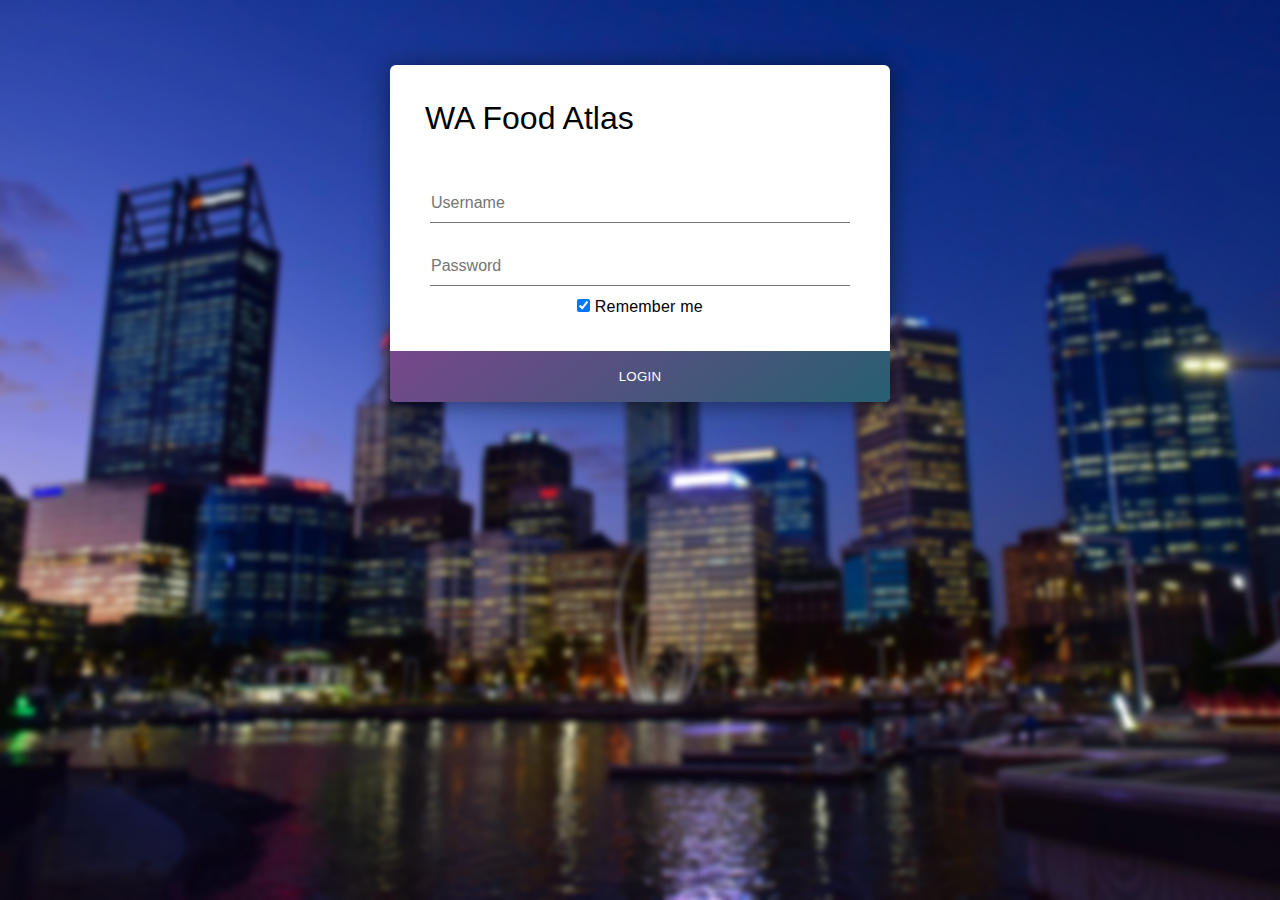
<file: login_and_upload_CSV/index.html>
<!DOCTYPE html>
<html lang="en" >
<head>
  <meta charset="UTF-8">
  <title>Simple Login Form Example</title>
  <link rel="stylesheet" href="./style.css">
</head>
<body>

<form class = "login-form" action="./index2.html">
  <h1>WA Food Atlas</h1>
  <div class="content">
    <div class="input-field">
      <input type="username" placeholder="Username">
    </div>
    <div class="input-field">
      <input type="password" placeholder="Password">
    </div>
    <div class="remember-password">
      <input type="checkbox" id="remember-me" checked>
      <label for="remember-me">Remember me</label>
    </div>

  </div>
  <div class="action">
    <button>Login</button>
  </div>
</form>

<script  src="./script.js"></script>
</body>
</html>
</file>
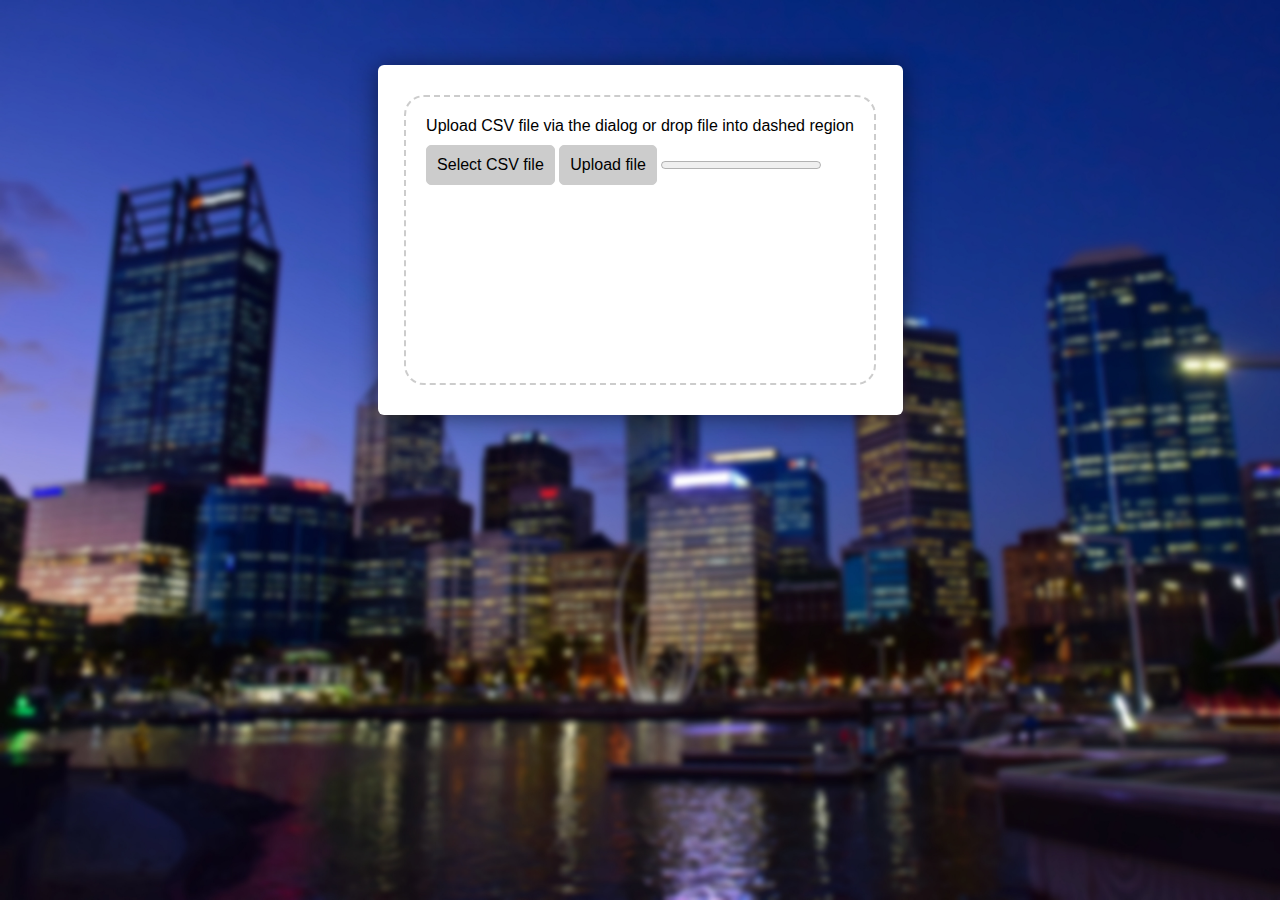
<file: login_and_upload_CSV/index2.html>
<!DOCTYPE html>
<html lang="en-au" >
<head>
  <meta charset="UTF-8">
  <title>WA Food Atlas CSV Submission Page</title>
  <link rel="stylesheet" href="./style2.css">
</head>
<body>
  
<form class="upload-form">
  <div id="drop-area">
    <p>Upload CSV file via the dialog or drop file into dashed region</p>
    <input type="file" id="fileElem" accept=".csv" onchange="handleFiles(this.files)">
    <label class="button" for="fileElem">Select CSV file</label>
    <label class="button" id = "upload-btn">Upload file</label>
    <progress id="progress-bar" value=0 max=100></progress>
    <div id="gallery"></div>
  </div>
</form>

<div id="myModal" class="modal">
  <div class="modal-content">
    <div class="modal-header">
      <span class="close">&times;</span>
      <h2>Warning: Submission incurs cost</h2>
    </div>
    <div class="modal-body">
      <p>$0.06 USD charged per business in CSV file</p>
      <label class="button">Submit</label>
      <label class="button" id="cancel-btn">Cancel</label>
    </div>
  </div>
</div>

<script  src="./script2.js"></script>
</body>
</html>
</file>
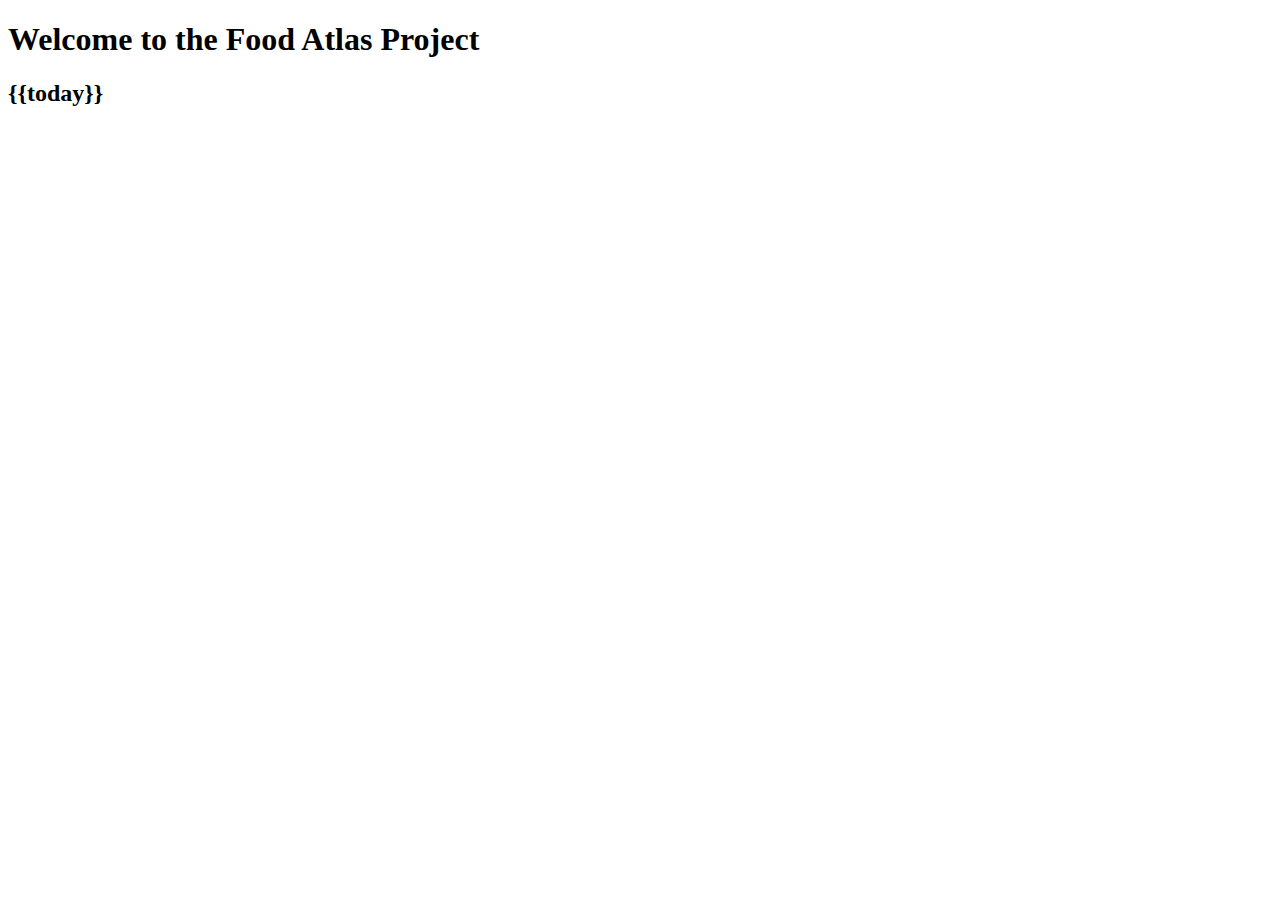
<file: foodAtlas/myapp/templates/hello.html>
<!DOCTYPE html>
<html lang="en">
<head>
  <meta charset="UTF-8">
  <meta http-equiv="X-UA-Compatible" content="IE=edge">
  <meta name="viewport" content="width=device-width, initial-scale=1.0">
  <title>Testing</title>
</head>
<body>
  <h1>Welcome to the Food Atlas Project</h1>
  <h2> {{today}} <h2>
</body>
</html>
</file>
<file: login_and_upload_CSV/style.css>
/* Background image source: https://pixabay.com/users/akenarinc-1965937/ */

* {
  margin: 0;
  padding: 0;
  box-sizing: border-box;
  -webkit-font-smoothing: antialiased;
}

body {
  font-family: 'Arial', sans-serif;
  /* background: linear-gradient(145deg, rgba(119,71,139,1) 0%, rgba(39,95,113,1) 100%); */
  background: url("skyline-of-perth-at-night-in-australia-3.jpg");
  background-attachment: fixed;
  background-repeat: no-repeat;
  background-size: cover;
}

.login-form {
  background: #fff;
  width: 500px;
  margin: 65px auto;
  display: -webkit-box;
  display: flex;
  -webkit-box-orient: vertical;
  -webkit-box-direction: normal;
          flex-direction: column;
  border-radius: 6px;
  box-shadow: 0 2px 25px rgba(0, 0, 0, 0.5);
}

.login-form h1 {
  padding: 35px 35px 0px 35px;
  font-weight: 300;
}

.login-form .content {
  padding: 35px;
  text-align: center;
}

.login-form .input-field {
  padding: 12px 5px;
}

.login-form .input-field input {
  font-size: 16px;
  display: block;
  width: 100%;
  padding: 10px 1px;
  border: 0;
  border-bottom: 1px solid #747474;
  outline: none;
  -webkit-transition: all .2s;
  transition: all .2s;
}

.login-form .input-field input:focus {
  border-color: #222;
}

.login-form a.link {
  text-decoration: none;
  color: #747474;
  letter-spacing: 0.2px;
  display: inline-block;
  margin-top: 20px;
}

.login-form .action {
  display: -webkit-box;
  display: flex;
  -webkit-box-orient: horizontal;
  -webkit-box-direction: normal;
          flex-direction: row;
}

.login-form .action button {
  width: 100%;
  border: none;
  padding: 18px;
  cursor: pointer;
  text-transform: uppercase;
/* background: #2d3b55; */
  background: linear-gradient(145deg, rgba(119,71,139,1) 0%, rgba(39,95,113,1) 100%);
  color: #fff;
  border-bottom-left-radius: 5px;
  border-bottom-right-radius: 5px;
  letter-spacing: 0.2px;
  outline: 0;
  -webkit-transition: all .3s;
  transition: all .3s;
}

.login-form .action button:hover {
  opacity: 0.8;
  transition: 0.2s ease-out;
}

.login-form .remember-password {
  align-items: left;
  display: block;
  letter-spacing: 0.2px;
  display: inline-block;
}
</file>
<file: login_and_upload_CSV/style2.css>
* {
  margin: 0;
  padding: 0;
  box-sizing: border-box;
}

body {
  font-family: 'Arial', sans-serif;
  background: url("skyline-of-perth-at-night-in-australia-3.jpg");
  background-attachment: fixed;
  background-repeat: no-repeat;
  background-size: cover;
}

a {
  color: #369;
}

.upload-form {
  background: #fff;
  width: 525px;
  height: 350px;
  margin: 65px auto;
  display: flex;
  border-radius: 6px;
  box-shadow: 0 2px 25px rgba(0, 0, 0, 0.5);
}

#drop-area {
  background: #fff;
  border: 2px dashed #ccc;
  border-radius: 20px;
  margin: 30px auto;
  padding: 20px;
}

#drop-area.highlight {
  border-color: purple;
}

#gallery {
  margin-top: 10px;
}

#gallery img {
  width: 150px;
  margin-bottom: 10px;
  margin-right: 10px;
  vertical-align: middle;
}

.button {
  display: inline-block;
  padding: 10px;
  background: #ccc;
  cursor: pointer;
  border-radius: 5px;
  border: 1px solid #ccc;
  margin-top: 10px
}

.button:hover {
  background: #ddd;
}

#fileElem {
  display: none;
}

/* The Modal (background) */
.modal {
  display: none; /* Hidden by default */
  position: fixed; /* Stay in place */
  z-index: 1; /* Sit on top */
  left: 0;
  top: 0;
  width: 100%; /* Full width */
  height: 100%; /* Full height */
  overflow: auto; /* Enable scroll if needed */
  background-color: rgb(0,0,0); /* Fallback color */
  background-color: rgba(0,0,0,0.4); /* Black w/ opacity */
  -webkit-animation-name: fadeIn; /* Fade in the background */
  -webkit-animation-duration: 0.4s;
  animation-name: fadeIn;
  animation-duration: 0.4s;
}

.modal-content {
  position: fixed;
  bottom: 0px;
  left: 25%;
  width: 50%;
  /* min-width: 450px; */
  background-color: white;
  -webkit-animation-name: slideIn;
  -webkit-animation-duration: 0.4s;
  animation-name: slideIn;
  animation-duration: 0.4s;
  border-radius: 6px;
  box-shadow: 0 2px 25px rgba(0, 0, 0, 0.5);
}

.close {
  color: white;
  float: right;
  font-size: 28px;
  font-weight: bold;
}

.close:hover,
.close:focus {
  color: #000;
  text-decoration: none;
  cursor: pointer;
}

.modal-header {
  padding: 2px 16px;
  background-color: red;
  color: white;
  border-top-left-radius: 6px;
  border-top-right-radius: 6px;
}

.modal-body {
  padding: 15px 16px;
}

@-webkit-keyframes slideIn {
  from {bottom: -300px; opacity: 0} 
  to {bottom: 0; opacity: 1}
}

@keyframes slideIn {
  from {bottom: -300px; opacity: 0}
  to {bottom: 0; opacity: 1}
}

@-webkit-keyframes fadeIn {
  from {opacity: 0} 
  to {opacity: 1}
}

@keyframes fadeIn {
  from {opacity: 0} 
  to {opacity: 1}
}
</file>
